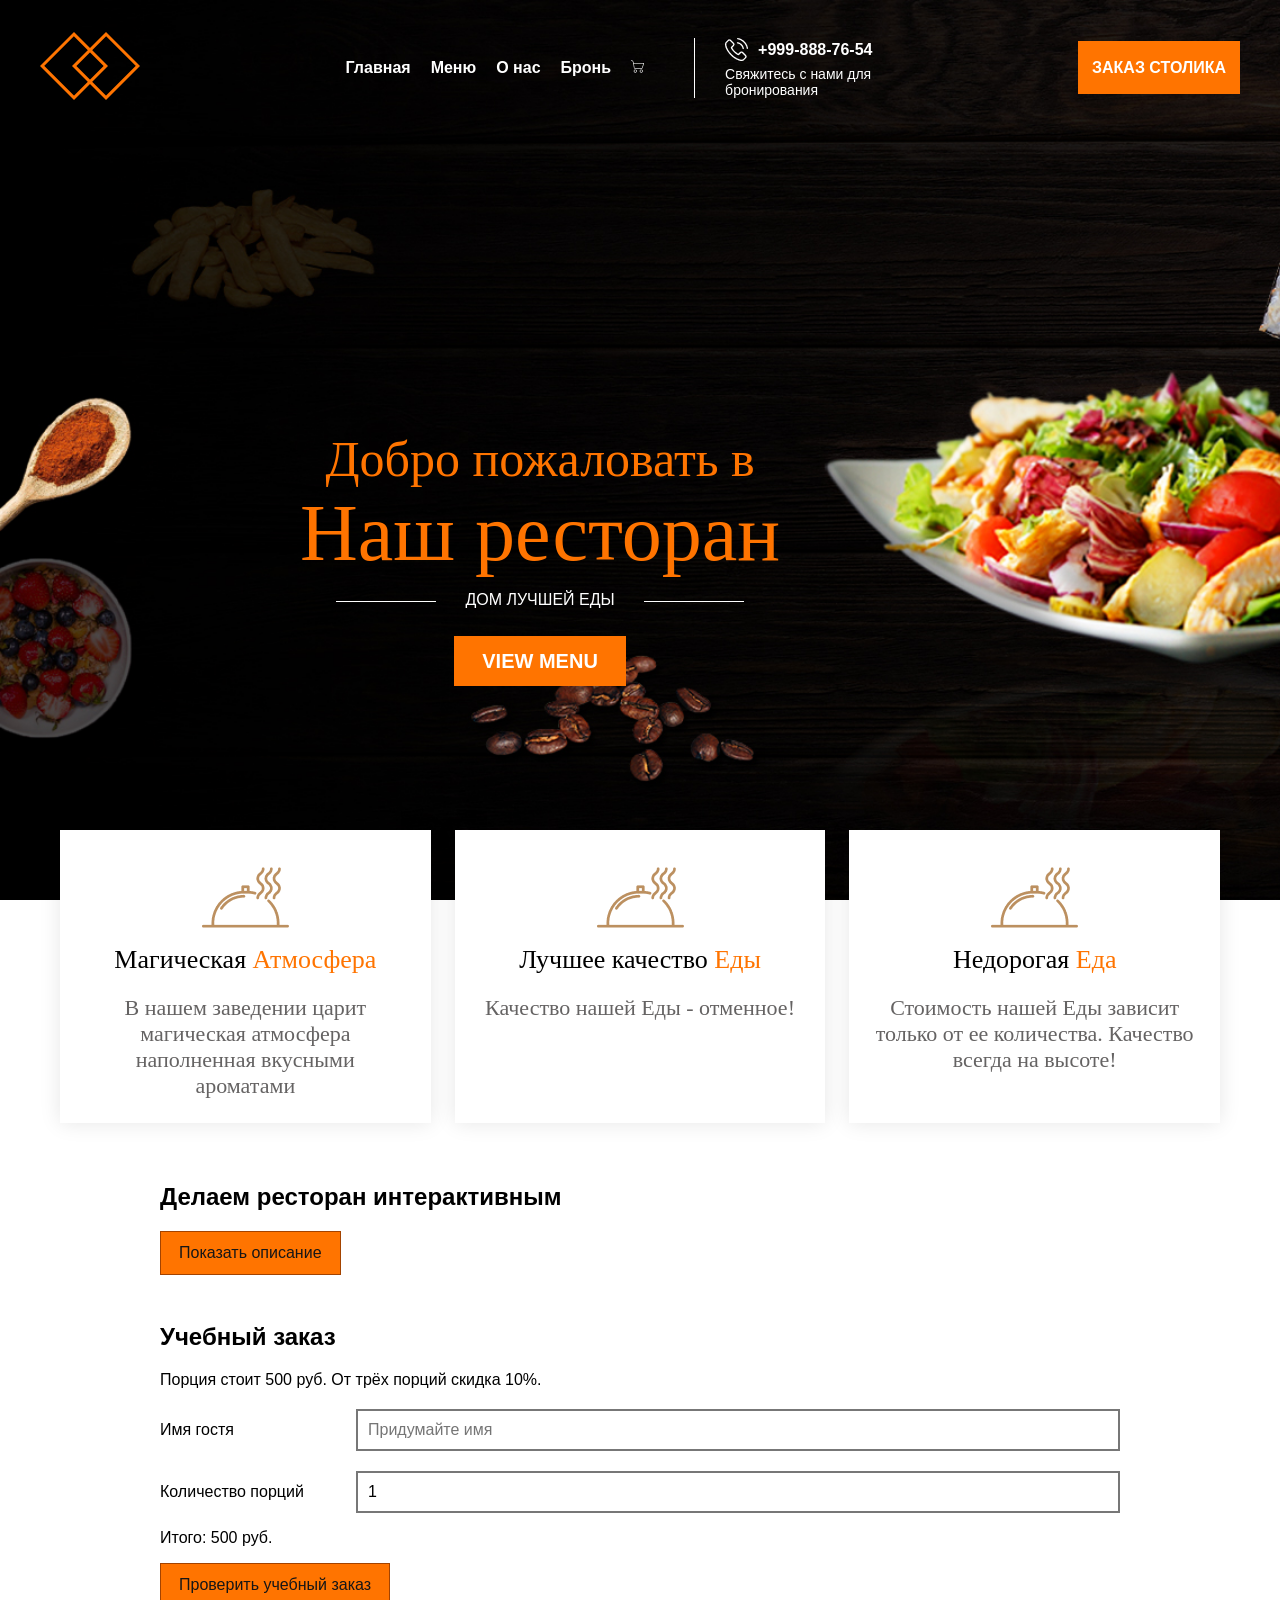
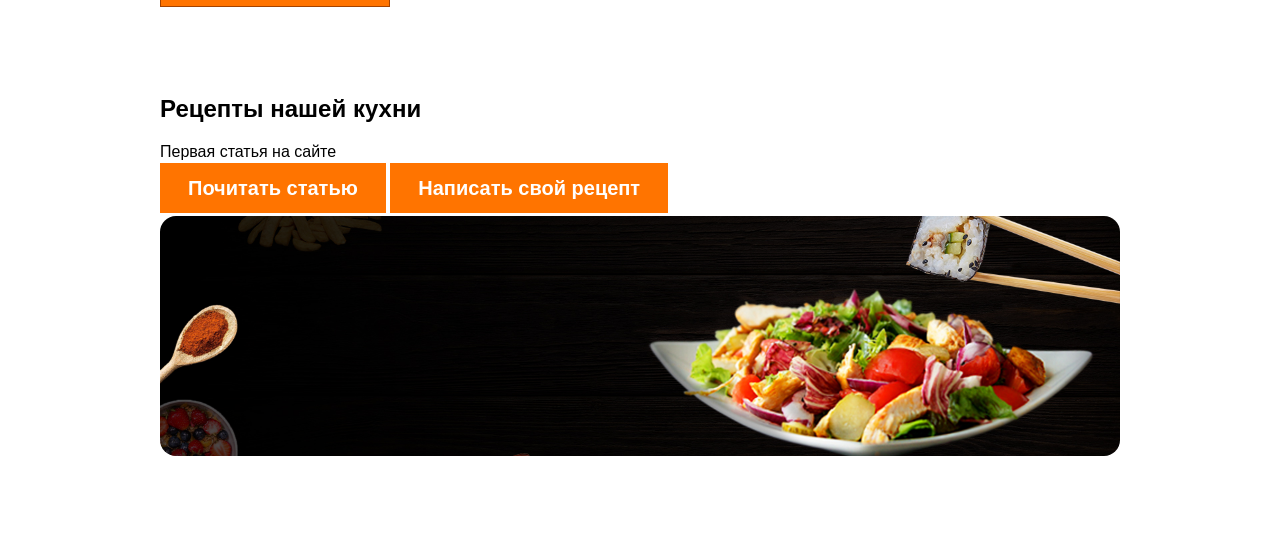
<file: index.html>
<!DOCTYPE html>
<html lang="ru">
<head>
    <meta charset="UTF-8">
    <link rel="stylesheet" href="lesson.css">
    <link rel="stylesheet" href="responsive.css">
    <meta name="viewport" content="width=device-width, initial-scale=1.0">
    <title>Учебный ресторан - вебинар Альтаира</title>
    <meta name="description" content="Ресторан: расчет заказа, статья и проверка содержания статьи">
</head>
<body>
    <div class="header" id="home">
        <div class="container">
            <div class="header-line">
                <div class="logo">
                    <img src="LOGO.png" alt="Логотип">
                </div>

                <div class="header-buttons">
                    <a href="#home" class="button">Главная</a>
                    <a href="#menu" class="button">Меню</a>
                    <a href="#about" class="button">О нас</a>
                    <a href="#booking" class="button">Бронь</a>

                    <a href="#" class="cart"><img src="cart.png" alt="cart"></a>
                
                    <div class="phone">
                    <div class="number">
                        <img src="phone.png" alt="Телефона">
                        <a href="tel:+9998887654">+999-888-76-54</a>
                    </div>
                    <div class="phone-desc">
                        Свяжитесь с нами для<br>бронирования
                    </div>
                </div>
                </div>

                

                <div class="btn">
                    <a href="#booking">ЗАКАЗ СТОЛИКА</a>
                </div>

            </div>


            <div class="header-bottom">
                <div class="header-bottom-text">
                    Добро пожаловать в<br><span class="header-subtitle">Наш ресторан</span>
                </div>

                <div class="header-placeholder">
                    ДОМ ЛУЧШЕЙ ЕДЫ
                </div>

                <div class="bottom-button">
                    <a  href="#menu" class="bottom-btn">VIEW MENU</a>
                </div>
            </div>

            
        </div>

        
    </div>
    <div class="cards" id="menu">
            <div id="card" class="card">
                <img src="card.png" alt="card">
                <div class="card-text">Магическая <span>Атмосфера</span></div>
                <div class="card-desc">В нашем заведении царит магическая атмосфера наполненная вкусными ароматами</div>
            </div>

            <div class="card">
                <img src="card.png" alt="card">
                <div class="card-text">Лучшее качество <span>Еды</span></div>
                <div class="card-desc">Качество нашей Еды - отменное!</div>
            </div>

            <div class="card">
            <img src="card.png" alt="card">
            <div class="card-text">Недорогая <span>Еда</span></div>
            <div class="card-desc">Стоимость нашей Еды зависит только от ее количества. Качество всегда на высоте!</div>
        </div>
    </div>


    <main class="lesson-content">
        <section id="about" class="lesson-section">
            <h1>Делаем ресторан интерактивным</h1>
            <button id="toggle-description" type="button"
                    aria-expanded="false"
                    aria-controls="restaurant-description">
                Показать описание
            </button>
            <p id="restaurant-description" class="hidden">
                Здесь можно выбрать блюда и рассчитать учебный заказ.
            </p>
        </section>

        <section id="booking" class="lesson-section">
            <h2>Учебный заказ</h2>
            <p>Порция стоит 500 руб. От трёх порций скидка 10%.</p>
            <form id="order-form" novalidate>
                <div class="form-row">
                <label for="guest-name">Имя гостя</label>
                <input id="guest-name" name="guestName" type="text"
                        placeholder="Придумайте имя" required>
                </div>
                <div class="form-row">
                <label for="portion-count">Количество порций</label>
                <input id="portion-count" name="portionCount"
                        type="number" min="1" max="10" step="1"
                        value="1" required>
                </div>
                <p id="order-total" aria-live="polite">Итого: пока не рассчитано.</p>
                <button type="submit">Проверить учебный заказ</button>
                <p id="form-status" aria-live="polite"></p>
            </form>
        </section>


        <section class="lesson-section" id="articles">
            <h2>Рецепты нашей кухни</h2>
            <p id="release-note">Первая статья на сайте</p>
            <p>
                <a href="./article.html">Почитать статью</a>
                <a href="./create.html">Написать свой рецепт</a>
            </p>
            <a href="https://www.gastronom.ru/">
                <img src="./bg-image.png" class="recipe-photo" alt="Уютный ресторан">
            </a>

        </section>
    </main>

    

    <script src="main.js"></script>
</body>
</html>
</file>
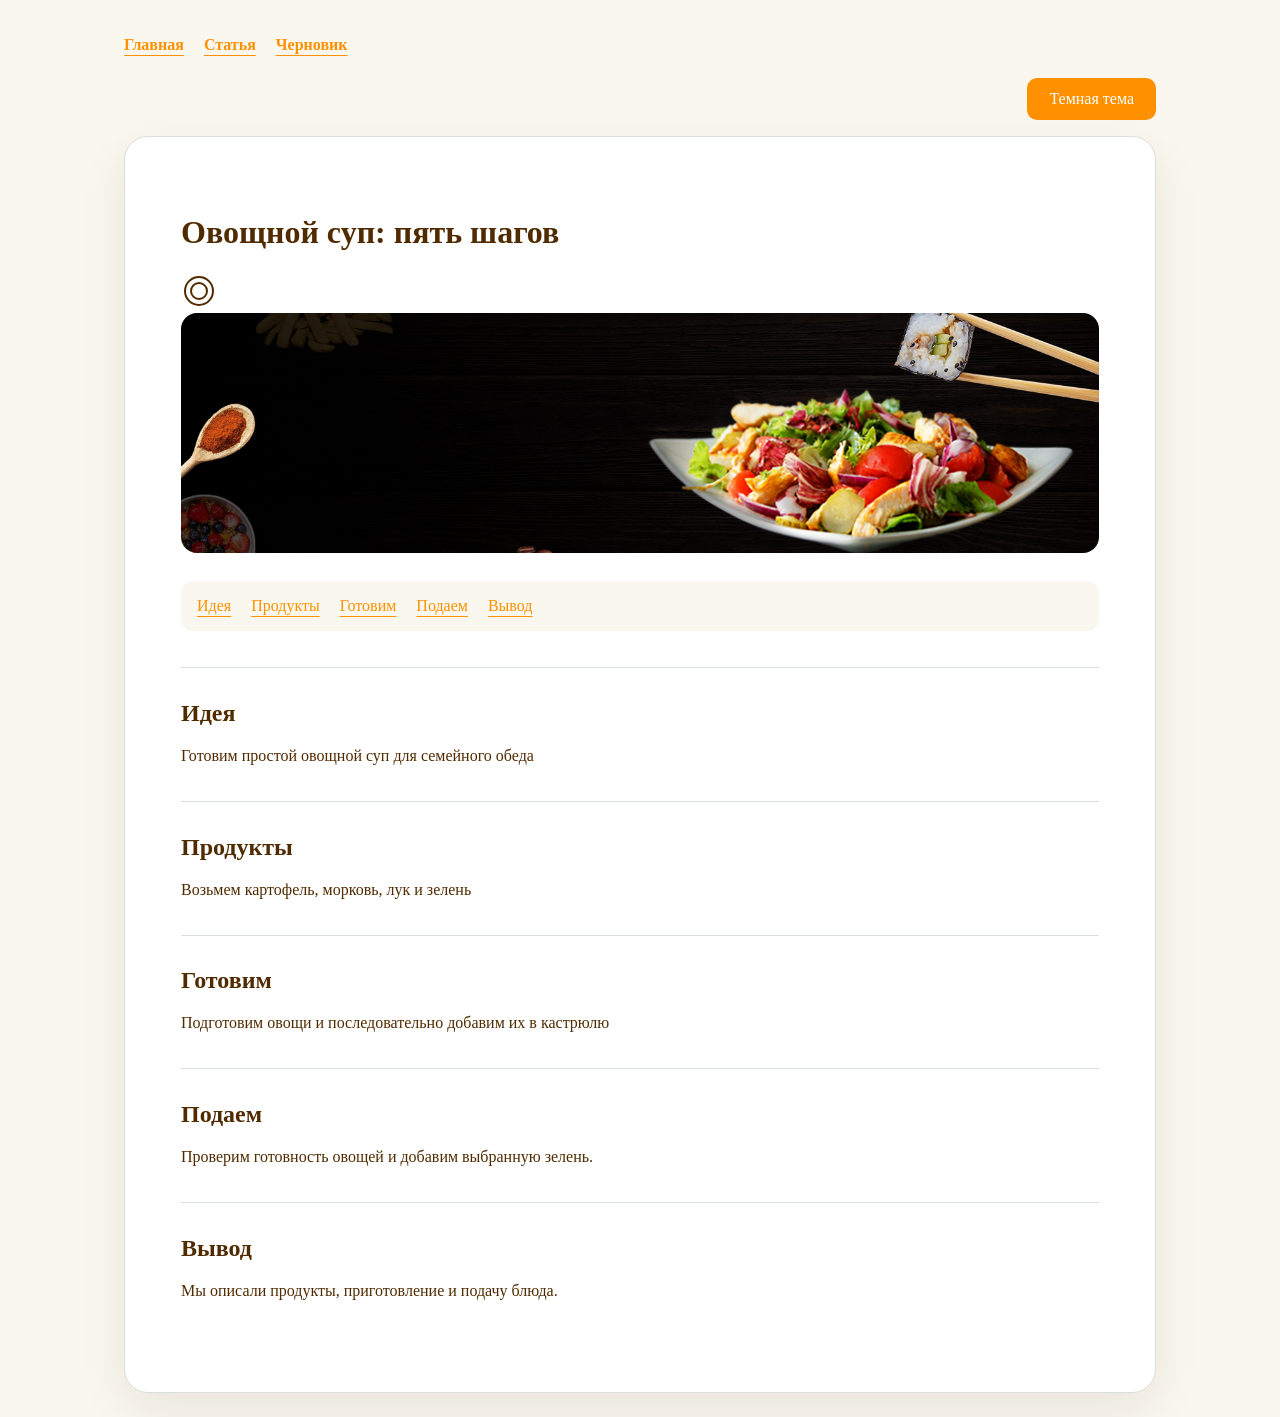
<file: article.html>
<!DOCTYPE html>
<html lang="en">
<head>
    <meta charset="UTF-8">
    <meta name="viewport" content="width=device-width, initial-scale=1.0">
    <title>Статья</title>
    <link rel="stylesheet" href="./article.css">
    <meta name="description" content="Здесь будет интересная статья.">
    <script src="./article.js" defer></script>
</head>
<body class="page">
    <nav aria-label="Основная навигация">
        <a href="./index.html">Главная</a>
        <a href="./article.html">Статья</a>
        <a href="./create.html">Черновик</a>
    </nav>

    <button id="theme-toggle" type="button" aria-pressed="false">Темная тема</button>

    

    <main>
        <h1>Овощной суп: пять шагов</h1>

        <svg width="36" height="36" viewBox="0 0 36 36" aria-hidden="true"> 
            <circle cx="18" cy="18" r="14" fill="none" stroke="currentColor" stroke-width="2"></circle>
            <circle cx="18" cy="18" r="8" fill="none" stroke="currentColor" stroke-width="2"></circle>
        </svg>

        <a href="https://www.gastronom.ru/">
            <img src="./bg-image.png" class="recipe-photo" alt="Уютный ресторан">
        </a>

        <nav aria-label="Содержание статьи">
            <a href="#idea">Идея</a>
            <a href="#ingrients">Продукты</a>
            <a href="#cooking">Готовим</a>
            <a href="#serving">Подаем</a>
            <a href="#conclus">Вывод</a>

        </nav>

        

        <section id="idea">
            <h2>Идея</h2>
            <p>Готовим простой овощной суп для семейного обеда</p>
        </section>

        <section id="ingrients">
            <h2>Продукты</h2>
            <p>Возьмем картофель, морковь, лук и зелень</p>
        </section>

        <section id="cooking">
            <h2>Готовим</h2>
            <p>Подготовим овощи и последовательно добавим их в кастрюлю</p>
        </section>

        <section id="serving">
            <h2>Подаем</h2>
            <p>Проверим готовность овощей и добавим выбранную зелень.</p>
        </section>

        <section id="conclus">
            <h2>Вывод</h2>
            <p>Мы описали продукты, приготовление и подачу блюда.</p>
        </section>
    </main>
</body>
</html>
</file>
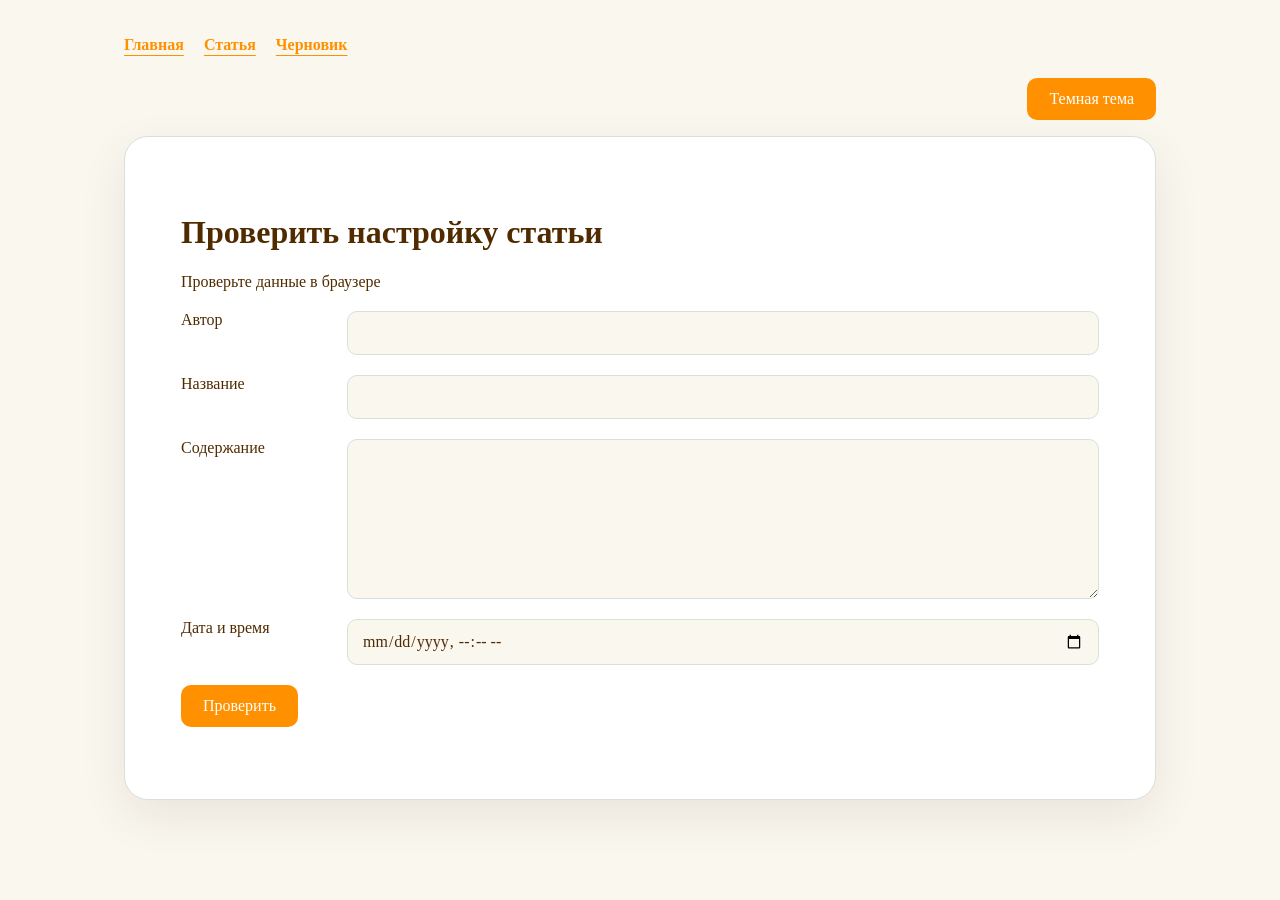
<file: create.html>
<!DOCTYPE html>
<html lang="en">
<head>
    <meta charset="UTF-8">
    <meta name="viewport" content="width=device-width, initial-scale=1.0">
    <title>Черновик</title>
    <meta name="description" content="Проверка черновика статьи.">
    <link rel="stylesheet" href="./article.css">
    <script src="./article.js" defer></script>
</head>
<body class="page">
    <nav aria-label="Основная навигация">
        <a href="./index.html">Главная</a>
        <a href="./article.html">Статья</a>
        <a href="./create.html">Черновик</a>
    </nav>

    <button id="theme-toggle" type="button" aria-pressed="false">Темная тема</button>


    <main>
        <h1>Проверить настройку статьи</h1>
        <p>Проверьте данные в браузере</p>

        

        <form id="article-form" novalidate>
            <div class="form-row">
                <label for="author">Автор</label>
                <input id="author" name="author" type="text" required>
            </div>

            <div class="form-row">
                <label for="article-title">Название</label>
                <input id="article-title" name="title" type="text" required>
            </div>

            <div class="form-row">
                <label for="article-content">Содержание</label>
                <textarea id="article-content" name="content" type="content" required></textarea>
            </div>

            <div class="form-row">
                <label for="publised-at">Дата и время</label>
                <input id="publised-at" name="publisedAt" type="datetime-local" required>
            </div>

            <button type="submit">Проверить</button>
            <p id="article-status" role="status"></p>
        </form>


    </main>
</body>
</html>
</file>
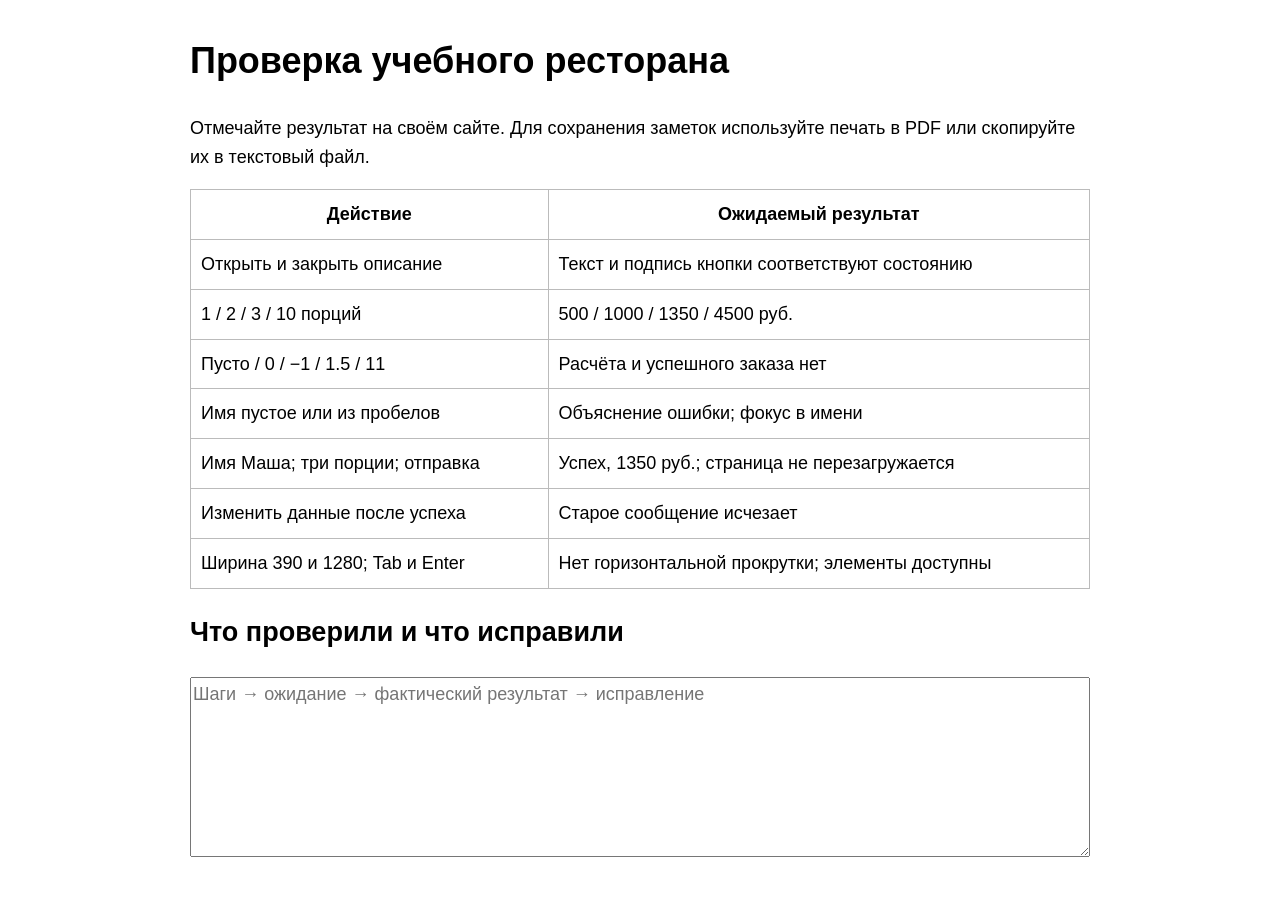
<file: report.html>
<!doctype html><html lang="ru"><meta charset="utf-8">
<meta name="viewport" content="width=device-width,initial-scale=1">
<title>Проверка учебного ресторана</title>
<style>body{max-width:900px;margin:32px auto;padding:0 20px;font:18px/1.6 sans-serif}td,th{border:1px solid #bbb;padding:10px}table{border-collapse:collapse;width:100%}textarea{width:100%;box-sizing:border-box;min-height:180px;font:inherit}</style>
<h1>Проверка учебного ресторана</h1><p>Отмечайте результат на своём сайте. Для сохранения заметок используйте печать в PDF или скопируйте их в текстовый файл.</p>
<table><tr><th>Действие</th><th>Ожидаемый результат</th></tr>
<tr><td>Открыть и закрыть описание</td><td>Текст и подпись кнопки соответствуют состоянию</td></tr>
<tr><td>1 / 2 / 3 / 10 порций</td><td>500 / 1000 / 1350 / 4500 руб.</td></tr>
<tr><td>Пусто / 0 / −1 / 1.5 / 11</td><td>Расчёта и успешного заказа нет</td></tr>
<tr><td>Имя пустое или из пробелов</td><td>Объяснение ошибки; фокус в имени</td></tr>
<tr><td>Имя Маша; три порции; отправка</td><td>Успех, 1350 руб.; страница не перезагружается</td></tr>
<tr><td>Изменить данные после успеха</td><td>Старое сообщение исчезает</td></tr>
<tr><td>Ширина 390 и 1280; Tab и Enter</td><td>Нет горизонтальной прокрутки; элементы доступны</td></tr></table>
<h2>Что проверили и что исправили</h2><textarea aria-label="Результат проверки" placeholder="Шаги → ожидание → фактический результат → исправление"></textarea></html>
</file>
<file: lesson.css>
body { 
    font-family: "Open Sans", sans-serif;
    margin: 0;
}

.header-line { 
    display: flex;
    align-items: center;
    justify-content: space-between;
}

.container { 

    padding: 50px 165px ;
}

.header { 
    background-image: url(bg-image.png);
    background-size: cover;
    background-repeat: no-repeat;
    height: 100vh;

}

.header-buttons { 
    display: flex;
    align-items: center;
}

.button { 
    font-weight: 700;
    font-size: 20px;
    color: white;
    text-decoration: none;

    margin-right: 23px;
    transition: 1s;
}

.phone { 
    padding-left: 30px;
    border-left: 1px solid white;
}

.number { 
    display: flex;
    align-items: center;
}

.number a  { 
    margin-left: 10px;
    font-weight: 700;
    font-size: 20px;
    color: white;
    text-decoration: none;
    transition: 1s;
}

.number a:hover { 
    color: #FF7400;
}

.cart { 
    margin-right: 30px;
}

.phone-desc { 
    margin-top: 5px;
    color: white;
    font-weight: 400;
    font-size: 14px;
}


.btn a { 
    padding: 18px 14px;
    font-weight: 700;
    font-size: 20px;
    text-decoration: none;
    color: white;
    background-color: #FF7400;
}

.button:hover { 
    color: #FF7400;
}

.btn { 
    transition: 1s;
}

.btn:hover { 
    transform: translateY(-5px);
}


.header-bottom {
    position: absolute;
    top: 430px;
    left: 300px;
    text-align: center;
}


.header-bottom-text { 
    color: #FF7400;
    font-family: "Tinos", serif;
    font-size: 50px;
    font-weight: 400;

    margin-bottom: 12px;

}

.header-bottom-text span { 
    font-size: 80px;
}

.header-placeholder { 
    position: relative;
    color: white;
}
.header-placeholder::after { 
    left: 344px;
    top: 10px;
    position: absolute;
    content: "";
    width: 100px;
    height: 1px;
    background-color: white;
}

.header-placeholder::before {
    left: 36px;
    top: 10px;
    position: absolute;
    content: "";
    width: 100px;
    height: 1px;
    background-color: white;
}


.bottom-button { 
    margin-top: 41px;
    transition: 1s;

}

.bottom-btn { 

    padding: 14px 28px;
    font-weight: 700;
    font-size: 20px;
    text-decoration: none;
    color: white;
    background-color: #FF7400;
}

.bottom-button:hover { 
    transform: translateY(-5px);
}




.cards { 
    display: flex;
    justify-content: center;
    align-items: center;
    margin-top: -100px;
    gap: 40px;
}

.card { 
    text-align: center;
    width: 15%;
    box-shadow: 0px 0px 20px #0000001A;
    font-family: "Tinos", serif;
    height: 300px;
    padding: 20px 43px;
    background-color: white;
}

.card-text { 
    font-size: 26px;
    font-weight: 400;

    margin-bottom: 20px;
}

.card-text span { 
    color: #FF7400;
}

.card-desc { 
    font-weight: 400;
    font-size: 26px;
    color: #656363;
}




.hidden { 
    display: none;
}

.active { 
    border: 20px solid yellow;
    transform: scale(2);
}

.lesson-content { max-width: 1000px; margin: 60px auto; padding: 0 20px; }
.lesson-section { margin-bottom: 48px; }
.lesson-content button { padding: 12px 18px; background: #ff7400; color: #161616; border: 1px solid #a34300; font: inherit; cursor: pointer; }
.lesson-content button:hover { background: #ff9a46; }
.lesson-content input { width: 100%; padding: 10px; border: 2px solid #777; font: inherit; }
.lesson-content .error { border-color: #b00020; }
.error-message { color: #b00020; min-height: 1.5em; margin: 4px 0; }
#form-status { min-height: 1.5em; }

*, *::before, *::after {
  box-sizing: border-box;
}

.container {
  width: 100%;
  max-width: 1240px;
  margin: 0 auto;
  padding: 32px 20px;
}

.cards {
  max-width: 1200px;
  margin: -70px auto 0;
  padding: 0 20px;
  flex-wrap: wrap;
  align-items: stretch;
  gap: 24px;
}

.card {
  width: auto;
  flex: 1 1 250px;
  min-width: 0;
  height: auto;
  padding: 24px;
}

.form-row {
  display: flex;
  align-items: center;
  gap: 16px;
  margin-top: 20px;
}

.form-row label {
  flex: 0 0 180px;
}

.form-row input {
  flex: 1;
  min-width: 0;
  padding: 10px;
}

.lesson-content :focus-visible {
  outline: 3px solid #004ca3;
  outline-offset: 3px;
}






.recipe-photo { 
    width: 100% ;
    height: 240px;
    object-fit: cover;
    border-radius: 16px;
    margin-bottom: 24px;

}

img { 
    max-width: 100%;
    height: auto;
}

.lesson-section p a { 
    padding: 14px 28px;
    font-weight: 700;
    font-size: 20px;
    text-decoration: none;
    color: white;
    background-color: #FF7400;
}
</file>
<file: responsive.css>
img { max-width: 100%; height: auto; }
/* .header { height: auto; min-height: 700px; padding-bottom: 100px; } */
.header-line, .header-buttons { flex-wrap: wrap; gap: 20px; }
.button { margin-right: 0; font-size: 16px; }
.number a, .btn a { font-size: 16px; }
/* .header-bottom { position: static; margin: 120px auto 30px; } */
.card-desc { font-size: 22px; }
@media (max-width: 768px) {
  .header { min-height: 0; }
  .header-line, .header-buttons { justify-content: center; }
  .header-bottom { position: static ;margin-top: 100px; }
  .header-bottom-text { font-size: 32px; }
  .header-bottom-text span { font-size: 48px; }
  .header-placeholder::before, .header-placeholder::after { display: none; }
  .phone { padding-left: 0; border-left: 0; }
  .form-row { flex-direction: column; align-items: stretch; gap: 8px; }
  .form-row label { flex-basis: auto; }
}
</file>
<file: article.css>
:root { 
    --page-bg: #faf7ef; 
    --surface: #ffffff; 
    --ink: #512b00; 
    --accent: #ff9100; 
    --line: #d7e1d9; 
    --button-ink: #fff; 

}

* { 
    box-sizing: border-box;
}

body.page { 
    font: "Segoe UI", sans-serif;
    margin: 0 auto;
    max-width: 1080px;
    padding: 24px;
    background: var(--page-bg);
    color: var(--ink);
}

.page main { 
    border-radius: 24px;
    padding: clamp(24px, 5vw, 56px);
    background: var(--surface);
    border: 1px solid var(--line);
    box-shadow: 0 16px 48px #25140115;
}

.page h1 { 
    font: 400 ;
}

.page h2 { 
    font: 400;
}

.page nav { 
    display: flex;
    flex-wrap: wrap;
    gap: 20px;
}

.page > nav { 
    padding: 12px 0 24px;
    font-weight: 600;
}

.page a { 
    color: var(--accent);
    text-underline-offset: 5px;
}

.page main nav { 
    padding: 16px;
    background: var(--page-bg);
    border-radius: 12px;
}

.page section { 
    margin: 36px 0 ;
    padding-top: 12px;
    border-top: 1px solid var(--line);
}

.recipe-photo { 
    width: 100% ;
    height: 240px;
    object-fit: cover;
    border-radius: 16px;
    margin-bottom: 24px;

}

img { 
    max-width: 100%;
    height: auto;
}

p, h1, h2 { 
    overflow-wrap: anywhere ;
}



.form-row { 
    display: grid;
    grid-template-columns: 150px minmax(0, 1fr);
    gap: 16px;
    margin: 20px 0;
}

input, textarea, button { 
    font: inherit;
}

input, textarea { 
    width: 100%;
    min-width: 0;
    padding: 12px 14px;
    border: 1px solid var(--line) ;
    border-radius: 10px;
    background: var(--page-bg);
    color: var(--ink);
}

textarea { 
    min-height: 160px;
    resize: vertical;
}

button { 
    padding: 12px 22px;
    border: 0px;
    border-radius: 10px;

    background: var(--accent);
    color: var(--button-ink);

    cursor: pointer;
}


button:hover { 
    filter: brightness(1.15);
}

.page > button { 
    display: block;
    margin: 0 0 16px auto;
}

input:focus, textarea:focus { 
    color: var(--accent);
}

:focus-visible { 
    outline: 3px solid var(--accent);
    outline-offset: 3px;
}

#artice-status { 
    min-height: 2em;
    overflow-wrap: anywhere;
}


body.page.dark { 
    color-scheme: dark;
    --page-bg: #112e25; 
    --surface: #1b3a30; 
    --ink: #d48428; 
    --accent: #ff9100; 
    --line: #45675a; 
    --button-ink: #173a2c; 
}
</file>
